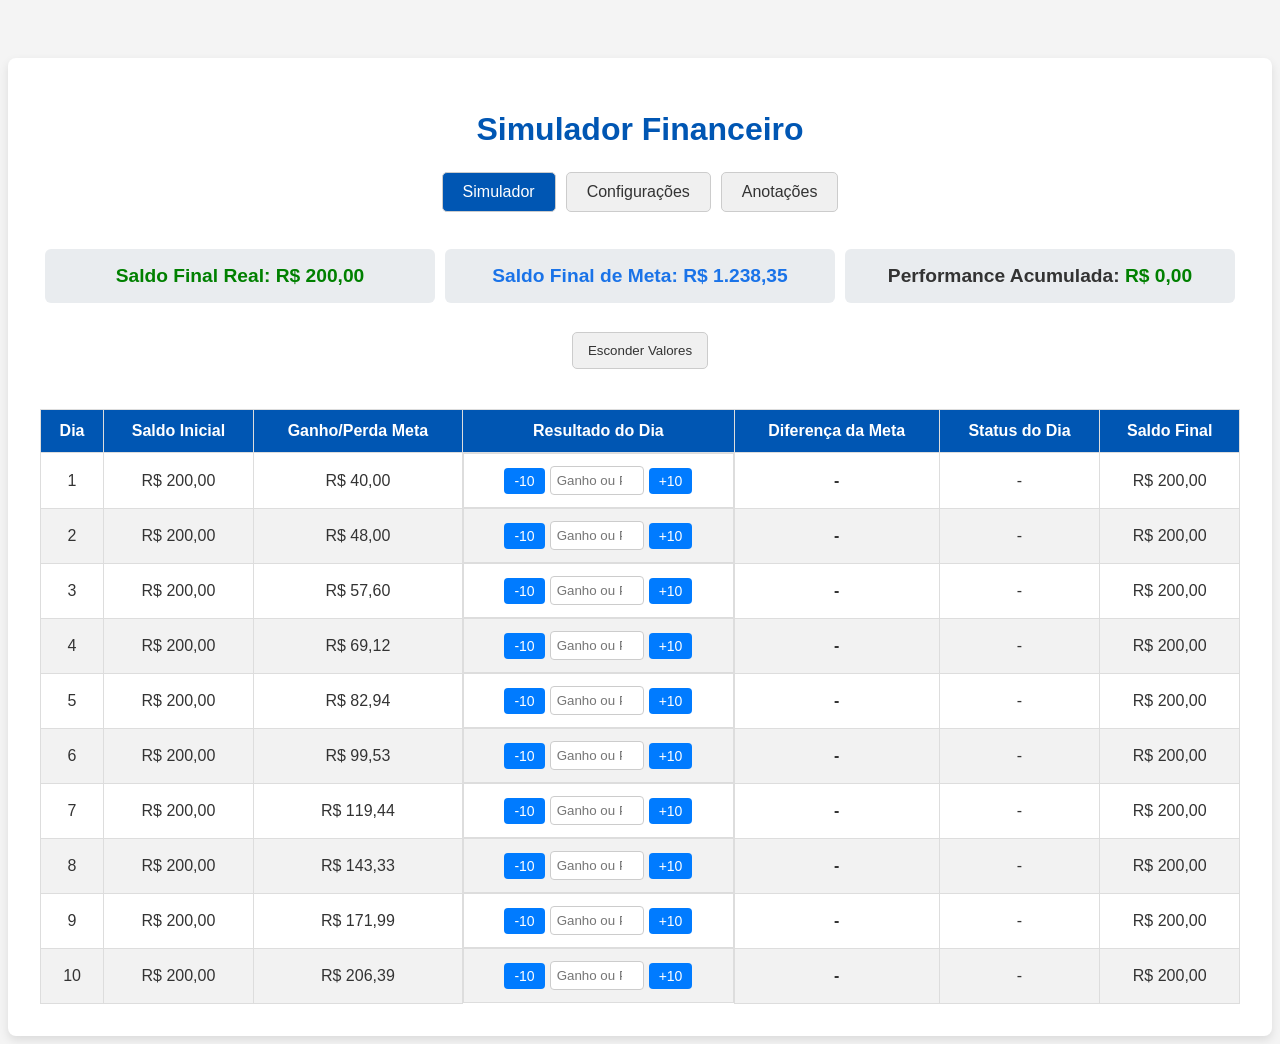
<file: simulador_final_Version1.html>
<!DOCTYPE html>
<html lang="pt-BR">
<head>
    <meta charset="UTF-8">
    <meta name="viewport" content="width=device-width, initial-scale=1.0">
    <title>Simulador Financeiro</title>
    <style>
        body {
            font-family: sans-serif;
            background-color: #f4f4f4;
            color: #333;
            display: flex;
            justify-content: center;
            align-items: flex-start;
            min-height: 100vh;
            padding-top: 50px;
        }
        .container {
            background-color: #fff;
            padding: 2rem;
            border-radius: 8px;
            box-shadow: 0 4px 10px rgba(0, 0, 0, 0.1);
            width: 95%;
            max-width: 1300px;
            text-align: center;
        }
        h1 {
            color: #0056b3;
            margin-bottom: 1.5rem;
        }
        nav {
            margin-bottom: 2rem;
            display: flex;
            justify-content: center;
            gap: 10px;
        }
        nav button {
            padding: 10px 20px;
            border: 1px solid #ccc;
            background-color: #f0f0f0;
            color: #333;
            font-size: 16px;
            cursor: pointer;
            border-radius: 5px;
            transition: background-color 0.3s ease, color 0.3s ease;
        }
        nav button.active, nav button:hover {
            background-color: #0056b3;
            color: #fff;
        }
        .hidden {
            display: none !important;
        }
        .config-panel, .notes-panel {
            background-color: #f8f9fa;
            border: 1px solid #e2e6ea;
            padding: 1.5rem;
            border-radius: 8px;
            margin-bottom: 2rem;
            text-align: left;
            max-width: 500px;
            margin-left: auto;
            margin-right: auto;
        }
        .config-panel h2, .notes-panel h2 {
            color: #495057;
            margin-top: 0;
            margin-bottom: 1.5rem;
        }
        .config-group, .notes-group {
            display: flex;
            flex-direction: column;
            align-items: flex-start;
            margin-bottom: 1rem;
        }
        .config-group label, .notes-group label {
            font-weight: bold;
            margin-bottom: 0.5rem;
        }
        .config-group input, .notes-group input, .notes-group textarea {
            width: 100%;
            padding: 0.5rem;
            border: 1px solid #ccc;
            border-radius: 4px;
            box-sizing: border-box;
        }
        .summary-panels {
            display: flex;
            justify-content: space-around;
            margin-top: 1rem;
            margin-bottom: 1.5rem;
            flex-wrap: wrap;
        }
        .panel {
            background-color: #e9ecef;
            padding: 1rem;
            border-radius: 6px;
            font-size: 1.2em;
            font-weight: bold;
            flex: 1;
            margin: 5px;
            min-width: 200px;
        }
        .final-balance-panel {
            color: #008000;
        }
        .final-meta-panel {
            color: #1a73e8;
        }
        .performance-panel {
            background-color: #e9ecef;
            padding: 1rem;
            border-radius: 6px;
            font-size: 1.2em;
            font-weight: bold;
            flex: 1;
            margin: 5px;
        }
        #performance-display {
            transition: color 0.3s ease;
        }
        table {
            width: 100%;
            border-collapse: collapse;
            margin-top: 1.5rem;
        }
        th, td {
            border: 1px solid #ddd;
            padding: 12px;
            text-align: center;
        }
        thead th {
            background-color: #0056b3;
            color: white;
        }
        tr:nth-child(even) {
            background-color: #f2f2f2;
        }
        .input-cell-wrapper {
            display: flex;
            justify-content: center;
            align-items: center;
            gap: 5px;
        }
        .adjust-button {
            padding: 5px 10px;
            font-size: 14px;
            cursor: pointer;
            background-color: #007bff;
            color: white;
            border: none;
            border-radius: 4px;
            white-space: nowrap;
        }
        .adjust-button:hover {
            background-color: #0056b3;
        }
        .daily-result-input {
            width: 80px;
            text-align: center;
            border: 1px solid #ccc;
            border-radius: 4px;
            padding: 6px;
        }
        .daily-diff-cell {
            font-weight: bold;
            color: #333;
        }
        .hidden-value {
            color: transparent !important;
            background-color: #ccc !important;
            border-radius: 4px;
            pointer-events: none;
            user-select: none;
        }
        #toggle-values {
            padding: 10px 15px;
            border: 1px solid #ccc;
            background-color: #f0f0f0;
            color: #333;
            border-radius: 5px;
            cursor: pointer;
            margin-bottom: 1rem;
            transition: background-color 0.3s ease;
        }
        #toggle-values:hover {
            background-color: #ddd;
        }
        .status-message {
            margin-top: 10px;
            padding: 10px;
            border-radius: 5px;
            font-weight: bold;
        }
        /* Responsivo */
        @media (max-width: 900px) {
            .summary-panels {
                flex-direction: column;
                gap: 10px;
            }
            .panel {
                min-width: unset;
            }
        }
        @media (max-width: 600px) {
            .container {
                padding: 0.5rem;
            }
            table th, table td {
                padding: 6px;
            }
        }
    </style>
</head>
<body>
    <div class="container">
        <h1>Simulador Financeiro</h1>
        <nav>
            <button id="show-main-page" class="active">Simulador</button>
            <button id="show-config-page">Configurações</button>
            <button id="show-notes-page">Anotações</button>
        </nav>
        <!-- Página Simulador -->
        <div id="main-page">
            <div class="summary-panels">
                <div class="panel final-balance-panel">
                    <span>Saldo Final Real:</span>
                    <span id="final-balance-display">R$ 0,00</span>
                </div>
                <div class="panel final-meta-panel">
                    <span>Saldo Final de Meta:</span>
                    <span id="final-meta-display">R$ 0,00</span>
                </div>
                <div class="panel performance-panel">
                    <span>Performance Acumulada:</span>
                    <span id="performance-display">R$ 0,00</span>
                </div>
            </div>
            <button id="toggle-values">Esconder Valores</button>
            <table id="simulation-table">
                <thead>
                    <tr>
                        <th>Dia</th>
                        <th>Saldo Inicial</th>
                        <th>Ganho/Perda Meta</th>
                        <th>Resultado do Dia</th>
                        <th>Diferença da Meta</th>
                        <th>Status do Dia</th>
                        <th>Saldo Final</th>
                    </tr>
                </thead>
                <tbody></tbody>
            </table>
        </div>
        <!-- Página Configurações -->
        <div id="config-page" class="hidden">
            <div class="config-panel">
                <h2>Configurações</h2>
                <div class="config-group">
                    <label for="initial-balance">Saldo Inicial:</label>
                    <input type="number" id="initial-balance" value="200">
                </div>
                <div class="config-group">
                    <label for="num-days">Número de Dias:</label>
                    <input type="number" id="num-days" value="10">
                </div>
                <div class="config-group">
                    <label for="gain-rate">Meta de Ganho Diário (%):</label>
                    <input type="number" id="gain-rate" value="20">
                </div>
                <div class="config-group">
                    <label for="loss-rate">Limite de Perda Diária (%):</label>
                    <input type="number" id="loss-rate" value="10">
                </div>
            </div>
        </div>
        <!-- Página Anotações -->
        <div id="notes-page" class="hidden">
            <div class="notes-panel">
                <h2>Bloco de Anotações</h2>
                <p>Aqui você pode anotar suas estratégias e pensamentos. Clique em salvar para guardar no navegador.</p>
                <div class="notes-group">
                    <label for="note-title">Título da Anotação:</label>
                    <input type="text" id="note-title" placeholder="Ex: Estratégia da Semana">
                </div>
                <div class="notes-group">
                    <label for="note-content">Conteúdo:</label>
                    <textarea id="note-content" rows="8" placeholder="Digite sua anotação aqui..."></textarea>
                </div>
                <button id="save-note">Salvar Anotação</button>
                <div id="note-status-message" class="status-message"></div>
            </div>
        </div>
    </div>
    <script>
        document.addEventListener('DOMContentLoaded', () => {
            // Navegação
            const mainPage = document.getElementById('main-page');
            const configPage = document.getElementById('config-page');
            const notesPage = document.getElementById('notes-page');
            const showMainButton = document.getElementById('show-main-page');
            const showConfigButton = document.getElementById('show-config-page');
            const showNotesButton = document.getElementById('show-notes-page');
            function showPage(page) {
                mainPage.classList.add('hidden');
                configPage.classList.add('hidden');
                notesPage.classList.add('hidden');
                showMainButton.classList.remove('active');
                showConfigButton.classList.remove('active');
                showNotesButton.classList.remove('active');
                page.classList.remove('hidden');
            }
            showMainButton.addEventListener('click', () => {
                showPage(mainPage);
                showMainButton.classList.add('active');
            });
            showConfigButton.addEventListener('click', () => {
                showPage(configPage);
                showConfigButton.classList.add('active');
            });
            showNotesButton.addEventListener('click', () => {
                showPage(notesPage);
                showNotesButton.classList.add('active');
                loadNote();
            });

            // Inputs e displays principais
            const initialBalanceInput = document.getElementById('initial-balance');
            const numDaysInput = document.getElementById('num-days');
            const gainRateInput = document.getElementById('gain-rate');
            const lossRateInput = document.getElementById('loss-rate');
            const tableBody = document.querySelector('#simulation-table tbody');
            const finalBalanceDisplay = document.getElementById('final-balance-display');
            const finalMetaDisplay = document.getElementById('final-meta-display');
            const performanceDisplay = document.getElementById('performance-display');
            const toggleValuesButton = document.getElementById('toggle-values');
            let valuesHidden = false;

            // Notas
            const noteTitleInput = document.getElementById('note-title');
            const noteContentInput = document.getElementById('note-content');
            const saveNoteButton = document.getElementById('save-note');
            const noteStatusMessage = document.getElementById('note-status-message');

            // Função para formatar números como moeda
            const formatCurrency = (value) => new Intl.NumberFormat('pt-BR', { style: 'currency', currency: 'BRL' }).format(value);

            const updateAllCalculations = () => {
                const rows = tableBody.querySelectorAll('tr');
                let currentBalance = parseFloat(initialBalanceInput.value) || 0;
                let currentMetaBalance = parseFloat(initialBalanceInput.value) || 0;
                let diferencaAcumulada = 0;
                const dailyGainRate = (parseFloat(gainRateInput.value) || 0) / 100;
                const dailyLossRate = (parseFloat(lossRateInput.value) || 0) / 100;

                rows.forEach(row => {
                    const saldoInicialReal = currentBalance;
                    const saldoInicialMeta = currentMetaBalance;
                    const dailyResultInput = row.querySelector('.daily-result-input');
                    const resultadoDoDia = parseFloat(dailyResultInput.value);
                    const ganhoMetaDoDia = saldoInicialMeta * dailyGainRate;
                    let diferencaDaMeta = 0;
                    let status = '';
                    if (!isNaN(resultadoDoDia)) {
                        diferencaDaMeta = resultadoDoDia - ganhoMetaDoDia;
                        diferencaAcumulada += diferencaDaMeta;
                        if (resultadoDoDia < -Math.abs(saldoInicialMeta * dailyLossRate)) {
                            status = 'Stop-loss';
                        } else if (diferencaDaMeta >= 0) {
                            status = 'OK';
                        } else {
                            status = 'Déficit';
                        }
                    } else {
                        status = '-';
                    }
                    const saldoFinalReal = saldoInicialReal + (isNaN(resultadoDoDia) ? 0 : resultadoDoDia);
                    const saldoFinalMeta = saldoInicialMeta + ganhoMetaDoDia;

                    row.querySelector('.initial-balance-cell').textContent = formatCurrency(saldoInicialReal);
                    row.querySelector('.meta-gain-cell').textContent = formatCurrency(ganhoMetaDoDia);
                    row.querySelector('.daily-diff-cell').textContent = isNaN(resultadoDoDia) ? '-' : formatCurrency(diferencaDaMeta);
                    row.querySelector('.status-cell').textContent = status;

                    const statusCell = row.querySelector('.status-cell');
                    if (status === 'OK') {
                        statusCell.style.color = '#008000';
                    } else if (status === 'Déficit') {
                        statusCell.style.color = '#dc3545';
                    } else if (status === 'Stop-loss') {
                        statusCell.style.color = '#ff6600';
                    } else {
                        statusCell.style.color = '#333';
                    }

                    row.querySelector('.final-balance-cell').textContent = formatCurrency(saldoFinalReal);

                    currentBalance = saldoFinalReal;
                    currentMetaBalance = saldoFinalMeta;
                });

                finalBalanceDisplay.textContent = formatCurrency(currentBalance);
                finalMetaDisplay.textContent = formatCurrency(currentMetaBalance);
                performanceDisplay.textContent = formatCurrency(diferencaAcumulada);

                if (diferencaAcumulada >= 0) {
                    performanceDisplay.style.color = '#008000';
                } else {
                    performanceDisplay.style.color = '#dc3545';
                }

                // Atualiza visualização de valores escondidos
                document.querySelectorAll('.initial-balance-cell, .final-balance-cell, .daily-diff-cell, .meta-gain-cell').forEach(cell => {
                    if (valuesHidden) cell.classList.add('hidden-value');
                    else cell.classList.remove('hidden-value');
                });
                [finalBalanceDisplay, finalMetaDisplay, performanceDisplay].forEach(el => {
                    if (valuesHidden) el.classList.add('hidden-value');
                    else el.classList.remove('hidden-value');
                });
            };

            const generateTable = () => {
                const numDays = parseInt(numDaysInput.value) || 0;
                tableBody.innerHTML = '';
                if (numDays <= 0) return;
                for (let i = 1; i <= numDays; i++) {
                    const row = document.createElement('tr');
                    row.innerHTML = `
                        <td>${i}</td>
                        <td class="initial-balance-cell"></td>
                        <td class="meta-gain-cell"></td>
                        <td class="input-cell-wrapper">
                            <button class="adjust-button" data-value="-10">-10</button>
                            <input type="number" class="daily-result-input" placeholder="Ganho ou Perda">
                            <button class="adjust-button" data-value="10">+10</button>
                        </td>
                        <td class="daily-diff-cell"></td>
                        <td class="status-cell"></td>
                        <td class="final-balance-cell"></td>
                    `;
                    tableBody.appendChild(row);
                    const dailyResultInput = row.querySelector('.daily-result-input');
                    dailyResultInput.addEventListener('input', updateAllCalculations);
                    row.querySelectorAll('.adjust-button').forEach(button => {
                        button.addEventListener('click', (e) => {
                            const value = parseFloat(e.target.getAttribute('data-value'));
                            const currentValue = parseFloat(dailyResultInput.value) || 0;
                            dailyResultInput.value = currentValue + value;
                            updateAllCalculations();
                        });
                    });
                }
                updateAllCalculations();
            };

            // Botão Esconder Valores
            toggleValuesButton.addEventListener('click', () => {
                valuesHidden = !valuesHidden;
                updateAllCalculations();
                toggleValuesButton.textContent = valuesHidden ? 'Mostrar Valores' : 'Esconder Valores';
            });

            // Notas
            const saveNote = () => {
                const title = noteTitleInput.value.trim();
                const content = noteContentInput.value.trim();
                if (!title || !content) {
                    noteStatusMessage.textContent = "Preencha o título e o conteúdo.";
                    noteStatusMessage.style.color = "#dc3545";
                    return;
                }
                const note = { title, content, date: new Date().toLocaleString() };
                localStorage.setItem('finance_sim_note', JSON.stringify(note));
                noteStatusMessage.textContent = "Anotação salva com sucesso!";
                noteStatusMessage.style.color = "#008000";
            };
            const loadNote = () => {
                const note = localStorage.getItem('finance_sim_note');
                if (note) {
                    const obj = JSON.parse(note);
                    noteTitleInput.value = obj.title;
                    noteContentInput.value = obj.content;
                    noteStatusMessage.textContent = `Última anotação salva em ${obj.date}`;
                    noteStatusMessage.style.color = "#333";
                } else {
                    noteTitleInput.value = "";
                    noteContentInput.value = "";
                    noteStatusMessage.textContent = "";
                }
            };
            saveNoteButton.addEventListener('click', saveNote);

            // Inputs dinâmica
            initialBalanceInput.addEventListener('input', generateTable);
            numDaysInput.addEventListener('input', generateTable);
            gainRateInput.addEventListener('input', generateTable);
            lossRateInput.addEventListener('input', generateTable);

            generateTable();
        });
    </script>
</body>
</html>
</file>
